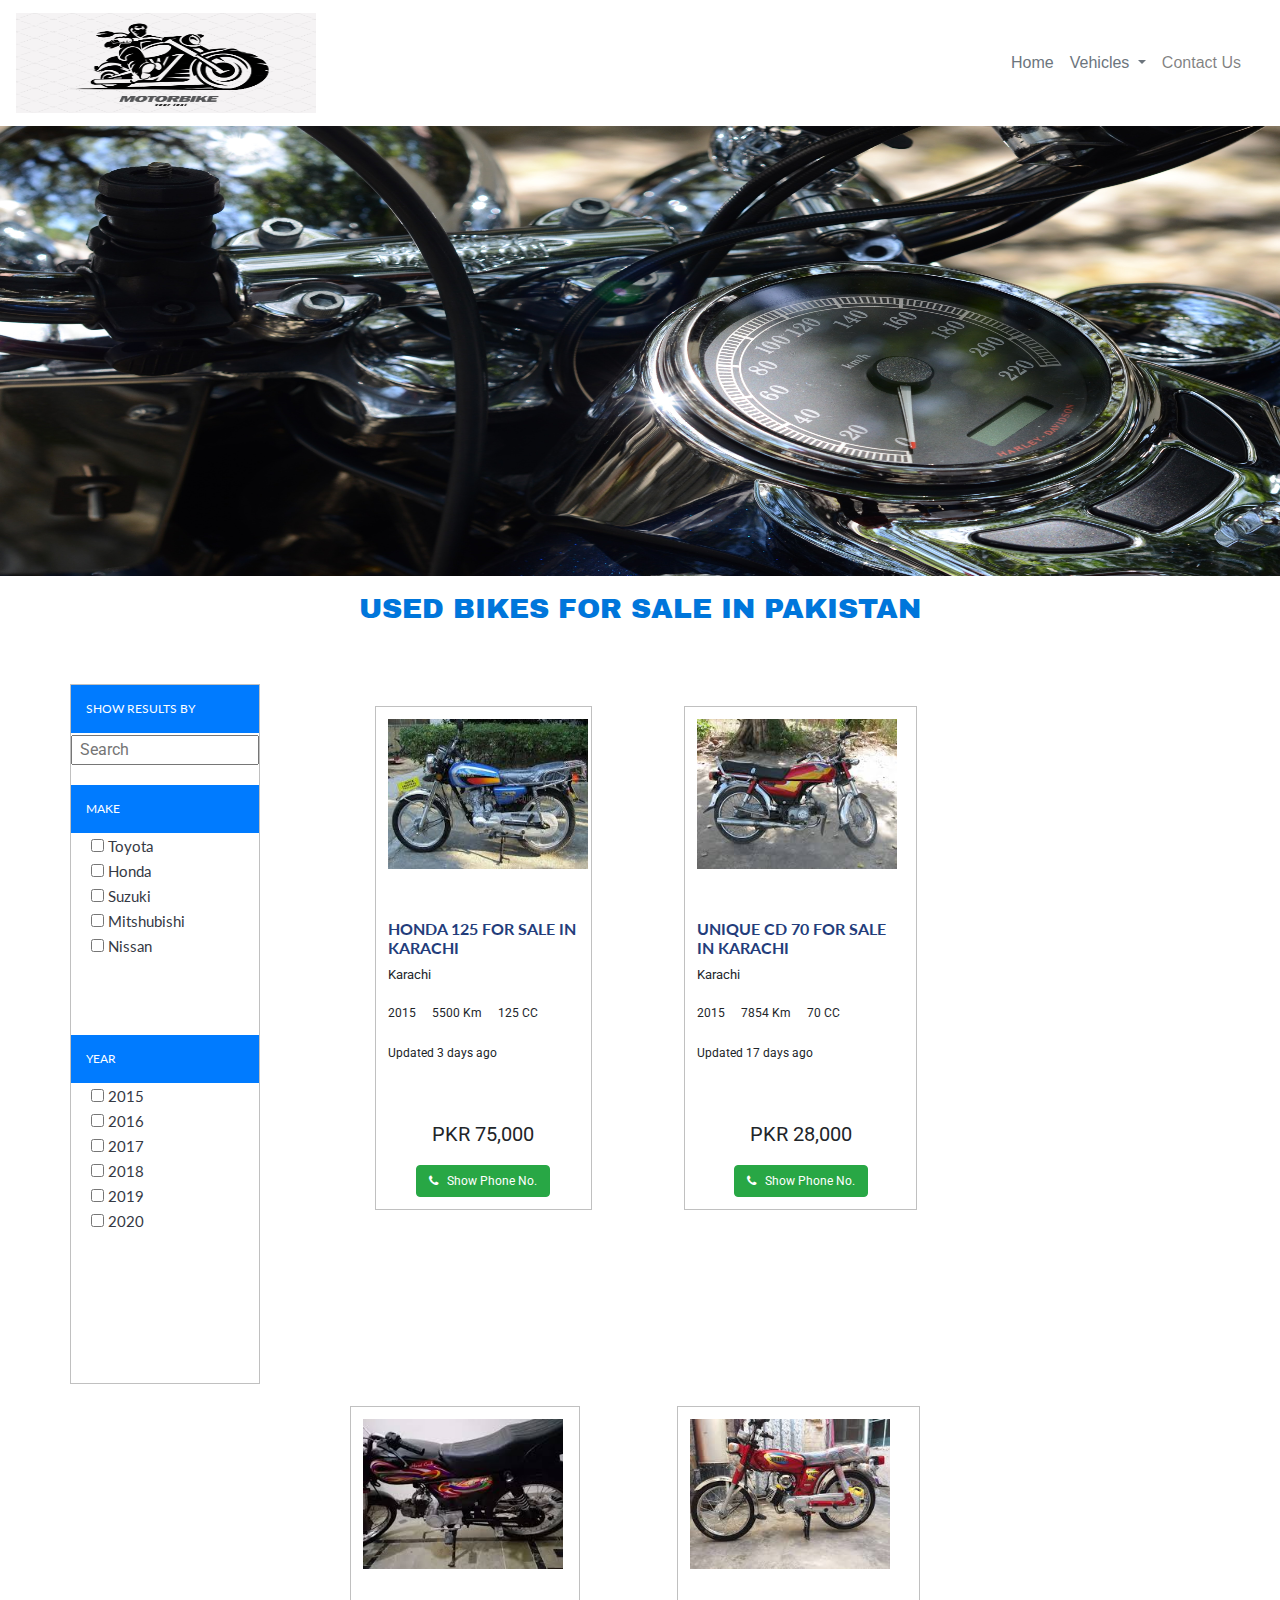
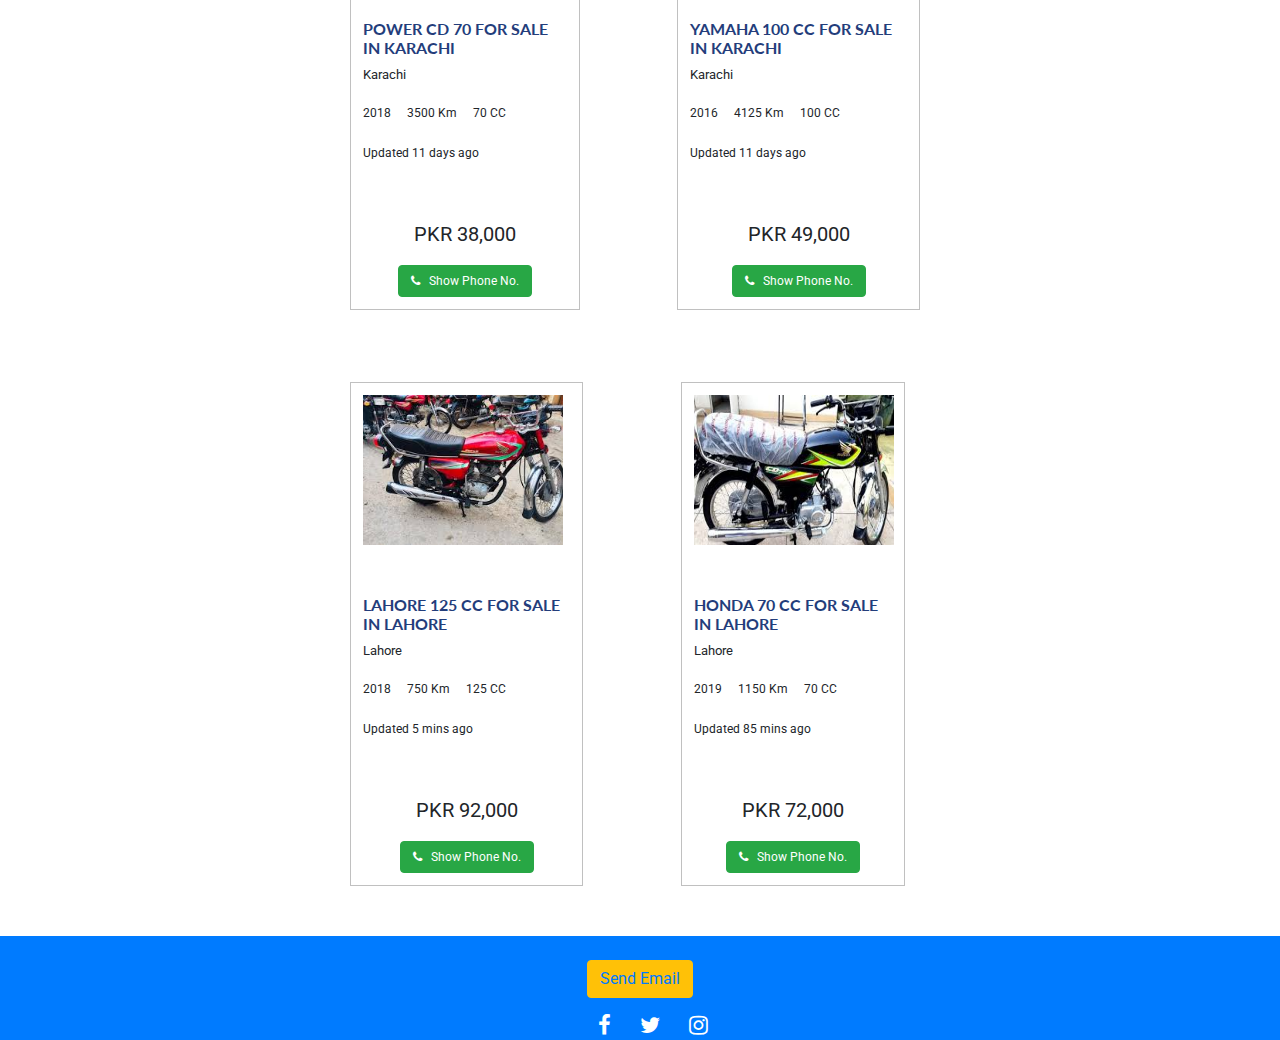
<file: bikes.html>
<!DOCTYPE html>
<html lang="en">

<head>
    <meta charset="UTF-8">
    <meta name="viewport" content="width=device-width, initial-scale=1.0">
    <title>Saylani Task 4</title>

    <!--Jquery Cdn -->
    <script src="https://ajax.googleapis.com/ajax/libs/jquery/3.4.1/jquery.min.js"></script>
    <!-- Popper JS -->
    <script src="https://cdnjs.cloudflare.com/ajax/libs/popper.js/1.16.0/umd/popper.min.js"></script>
    <!-- Latest compiled JavaScript -->
    <script src="js/bootstrap.min.js"></script>
    <!-- fontawesome cdn -->
    <link href="https://stackpath.bootstrapcdn.com/font-awesome/4.7.0/css/font-awesome.min.css" rel="stylesheet"
        integrity="sha384-wvfXpqpZZVQGK6TAh5PVlGOfQNHSoD2xbE+QkPxCAFlNEevoEH3Sl0sibVcOQVnN" crossorigin="anonymous">
    <!-- bs file -->
    <link rel="stylesheet" href="css/bootstrap.min.css">
    <!-- css file -->
    <link rel="stylesheet" href="css/style.css">
    <!-- google fonts -->
    <link
        href="https://fonts.googleapis.com/css2?family=Archivo+Black&family=Lato&family=Roboto&family=Roboto+Condensed&family=Yantramanav&display=swap"
        rel="stylesheet">



    <!-- animate.css cdn -->
    <link rel="stylesheet" href="https://cdnjs.cloudflare.com/ajax/libs/animate.css/4.0.0/animate.min.css" />
</head>

<body>
    <header>
        <nav class="navbar navbar-expand-lg navbar-light ">
            <a class="navbar-brand" href="index.html">
                <img class="logo " src="images/logo2.jpg" alt="">
            </a>
            <button class="navbar-toggler " type="button" data-toggle="collapse" data-target="#navbarNavDropdown"
                aria-controls="navbarNavDropdown" aria-expanded="false" aria-label="Toggle navigation">
                <span class="navbar-toggler-icon"></span>
            </button>
            <div class="collapse navbar-collapse " id="navbarNavDropdown">
                <ul class="navbar-nav ml-auto">
                    <li class="nav-item  ">
                        <a class="nav-link text-muted" href="index.html">Home <span class="sr-only">(current)</span></a>
                    </li>
                    <li class="nav-item dropdown ">
                        <a class="nav-link text-muted dropdown-toggle " href="#" id="navbarDropdownMenuLink"
                            data-toggle="dropdown" aria-haspopup="true" aria-expanded="false">
                            Vehicles
                        </a>
                        <div class="dropdown-menu" aria-labelledby="navbarDropdownMenuLink">
                            <a class="dropdown-item text-muted" href="cars.html">Cars</a>
                            <a class="dropdown-item text-muted" href="bikes.html"> Bikes</a>
                        </div>
                    </li>
                    <li class="nav-item">
                        <a class="nav-link" href="contact_us.html">Contact Us</a>
                    </li>
                   
                </ul>
            </div>
        </nav>
    </header>
    <!-- navbar ends -->

    <div class="container-fluid px-0">
        <div class="row no-gutters">
            <div class="col-lg-12">
                <img class="text-center used-bike-banner" src="images/used-bike-banner.jpg" alt="Contact Us">
            </div>
        </div>
    </div>


    <section class="page-wrapper">
        <div class="container">
            <div class="text-center mt-3">
                <h1 style="font-size:28px; color:#0076db;">Used Bikes for Sale in Pakistan</h1>
            </div>
            <div class="row">
                <div class="used-bikes-search-box col-sm-12 col-md-12 col-lg-2 offset-lg-1 ">
                    <div class="result-heading">
                        <div class="showing-results bg-primary text-white">show results by</div>
                    </div>
                    <div>
                        <div class="result-heading">
                            <div style="position: absolute; top:100px;" class="showing-results bg-primary text-white">
                                make</div>
                        </div>
                        <form>
                            <input type="text" class="input-field" placeholder="Search">

                            <div>
                                <a style="position: absolute; top:150px;" class="user-input" href="">
                                    <input type="checkbox">
                                    Toyota
                                </a>

                                <a style="position: absolute; top:175px;" class="user-input" href="">
                                    <input type="checkbox">
                                    Honda
                                </a>

                                <a style="position: absolute; top:200px;" class="user-input" href="">
                                    <input type="checkbox">
                                    Suzuki
                                </a>

                                <a style="position: absolute; top:225px;" class="user-input" href="">
                                    <input type="checkbox">
                                    Mitshubishi
                                </a>

                                <a style="position: absolute; top:250px;" class="user-input" href="">
                                    <input type="checkbox">
                                    Nissan
                                </a>
                            </div>
                        </form>
                    </div>

                    <div style="position: absolute; top:250px; width: 100%; left:0px;">
                        <div class="result-heading">
                            <div style="position: absolute; top:100px;" class="showing-results bg-primary text-white">
                                Year</div>
                        </div>
                        <form>
                            <div>
                                <a style="position: absolute; top:150px; left:20px;" class="user-input" href="">
                                    <input type="checkbox">
                                    2015
                                </a>

                                <a style="position: absolute; top:175px; left:20px;" class="user-input" href="">
                                    <input type="checkbox">
                                    2016
                                </a>

                                <a style="position: absolute; top:200px; left:20px;" class="user-input" href="">
                                    <input type="checkbox">
                                    2017
                                </a>

                                <a style="position: absolute; top:225px; left:20px;" class="user-input" href="">
                                    <input type="checkbox">
                                    2018
                                </a>

                                <a style="position: absolute; top:250px; left:20px;" class="user-input" href="">
                                    <input type="checkbox">
                                    2019
                                </a>
                                <a style="position: absolute; top:275px; left:20px;" class="user-input " href="">
                                    <input type="checkbox">
                                    2020
                                </a>
                            </div>
                        </form>
                    </div>
                </div>
                <!-- main section -->

                <div id="content-wrapper" class="d-flex flex-column mt-5">
                    <div class="col-lg-9 product ">
                        <div class="product-img-div">
                            <img class="product-img" src="images/125.jfif" alt="">
                        </div>
                        <div class="product-initials">
                            <h2 class="heading">honda 125 for sale in karachi </h2>
                            <p class="city">Karachi</p>
                            <span class="product-details-span">
                                <p>2015</p>
                                <p>5500 Km</p>
                                <p>125 CC</p>
                            </span>
                            <p class="last-update">Updated 3 days ago</p>
                        </div>
                        <div class="product-initials-right text-center">
                            <p class="price-details ">
                                PKR 75,000
                            </p>
                            <div>
                                <button class="btn btn-success "> <i class="fa fa-phone"></i> &nbsp; Show Phone
                                    No.</button>
                            </div>
                        </div>
                    </div>
                </div>

                <div id="content-wrapper" class="d-flex flex-column mt-5">
                    <div class="col-lg-9 product ">
                        <div class="product-img-div">
                            <img class="product-img" src="images/cd70.jfif" alt="">
                        </div>
                        <div class="product-initials">
                            <h2 class="heading">Unique cd 70 for sale in karachi </h2>
                            <p class="city">Karachi</p>
                            <span class="product-details-span">
                                <p>2015</p>
                                <p>7854 Km</p>
                                <p>70 CC</p>
                            </span>
                            <p class="last-update">Updated 17 days ago</p>
                        </div>
                        <div class="product-initials-right text-center">
                            <p class="price-details ">
                                PKR 28,000
                            </p>
                            <div>
                                <button class="btn btn-success "> <i class="fa fa-phone"></i> &nbsp; Show Phone
                                    No.</button>
                            </div>
                        </div>
                    </div>
                </div>

                <div id="content-wrapper" class="d-flex flex-column mt-5 product-margin-left">
                    <div class="col-lg-9 product ">
                        <div class="product-img-div">
                            <img class="product-img" src="images/sp70.jfif" alt="">
                        </div>
                        <div class="product-initials">
                            <h2 class="heading">power cd 70 for sale in karachi </h2>
                            <p class="city">Karachi</p>
                            <span class="product-details-span">
                                <p>2018</p>
                                <p>3500 Km</p>
                                <p>70 CC</p>
                            </span>
                            <p class="last-update">Updated 11 days ago</p>
                        </div>
                        <div class="product-initials-right text-center">
                            <p class="price-details ">
                                PKR 38,000
                            </p>
                            <div>
                                <button class="btn btn-success "> <i class="fa fa-phone"></i> &nbsp; Show Phone
                                    No.</button>
                            </div>
                        </div>
                    </div>
                </div>

                <div id="content-wrapper" class="d-flex flex-column mt-5 ">
                    <div class="col-lg-9 product ">
                        <div class="product-img-div">
                            <img class="product-img" src="images/yam100.jfif" alt="">
                        </div>
                        <div class="product-initials">
                            <h2 class="heading">Yamaha 100 cc for sale in karachi </h2>
                            <p class="city">Karachi</p>
                            <span class="product-details-span">
                                <p>2016</p>
                                <p>4125 Km</p>
                                <p>100 CC</p>
                            </span>
                            <p class="last-update">Updated 11 days ago</p>
                        </div>
                        <div class="product-initials-right text-center">
                            <p class="price-details ">
                                PKR 49,000
                            </p>
                            <div>
                                <button class="btn btn-success "> <i class="fa fa-phone"></i> &nbsp; Show Phone
                                    No.</button>
                            </div>
                        </div>
                    </div>
                </div>

                <div id="content-wrapper" class="d-flex flex-column mt-5 product-margin-left">
                    <div class="col-lg-9 product ">
                        <div class="product-img-div">
                            <img class="product-img" src="images/lahore125.jfif" alt="">
                        </div>
                        <div class="product-initials">
                            <h2 class="heading">Lahore 125 cc for sale in lahore </h2>
                            <p class="city">Lahore</p>
                            <span class="product-details-span">
                                <p>2018</p>
                                <p>750 Km</p>
                                <p>125 CC</p>
                            </span>
                            <p class="last-update">Updated 5 mins ago</p>
                        </div>
                        <div class="product-initials-right text-center">
                            <p class="price-details ">
                                PKR 92,000
                            </p>
                            <div>
                                <button class="btn btn-success "> <i class="fa fa-phone"></i> &nbsp; Show Phone
                                    No.</button>
                            </div>
                        </div>
                    </div>
                </div>

                <div id="content-wrapper" class="d-flex flex-column mt-5 ">
                    <div class="col-lg-9 product ">
                        <div class="product-img-div">
                            <img class="product-img" src="images/honda70.jfif" alt="">
                        </div>
                        <div class="product-initials">
                            <h2 class="heading">Honda 70 cc for sale in lahore </h2>
                            <p class="city">Lahore</p>
                            <span class="product-details-span">
                                <p>2019</p>
                                <p>1150 Km</p>
                                <p>70 CC</p>
                            </span>
                            <p class="last-update">Updated 85 mins ago</p>
                        </div>
                        <div class="product-initials-right text-center">
                            <p class="price-details ">
                                PKR 72,000
                            </p>
                            <div>
                                <button class="btn btn-success "> <i class="fa fa-phone"></i> &nbsp; Show Phone
                                    No.</button>
                            </div>
                        </div>
                    </div>
                </div>
            </div>
        </div>
    </section>
    
    <footer>
        <div class="container-fluid bg-primary">
            <div class="row">
                <div class="col-lg-12 text-center pt-4 ">
                    <p>
                        <button class="btn btn-warning">
                            <a href = "mailto: alijawwad001@gmail.com">Send Email</a>
                        </button>
                    </p>
                    <a href="">
                        <i class="text-white fa fa-facebook"></i>
                    </a>
                    <a href="">
                        <i class="text-white fa fa-twitter"></i>
                    </a>
                    <a href="">
                        <i class="text-white fa fa-instagram"></i>
                    </a>
                </div>
            </div>
        </div>
    </footer>
</body>

</html>
</file>
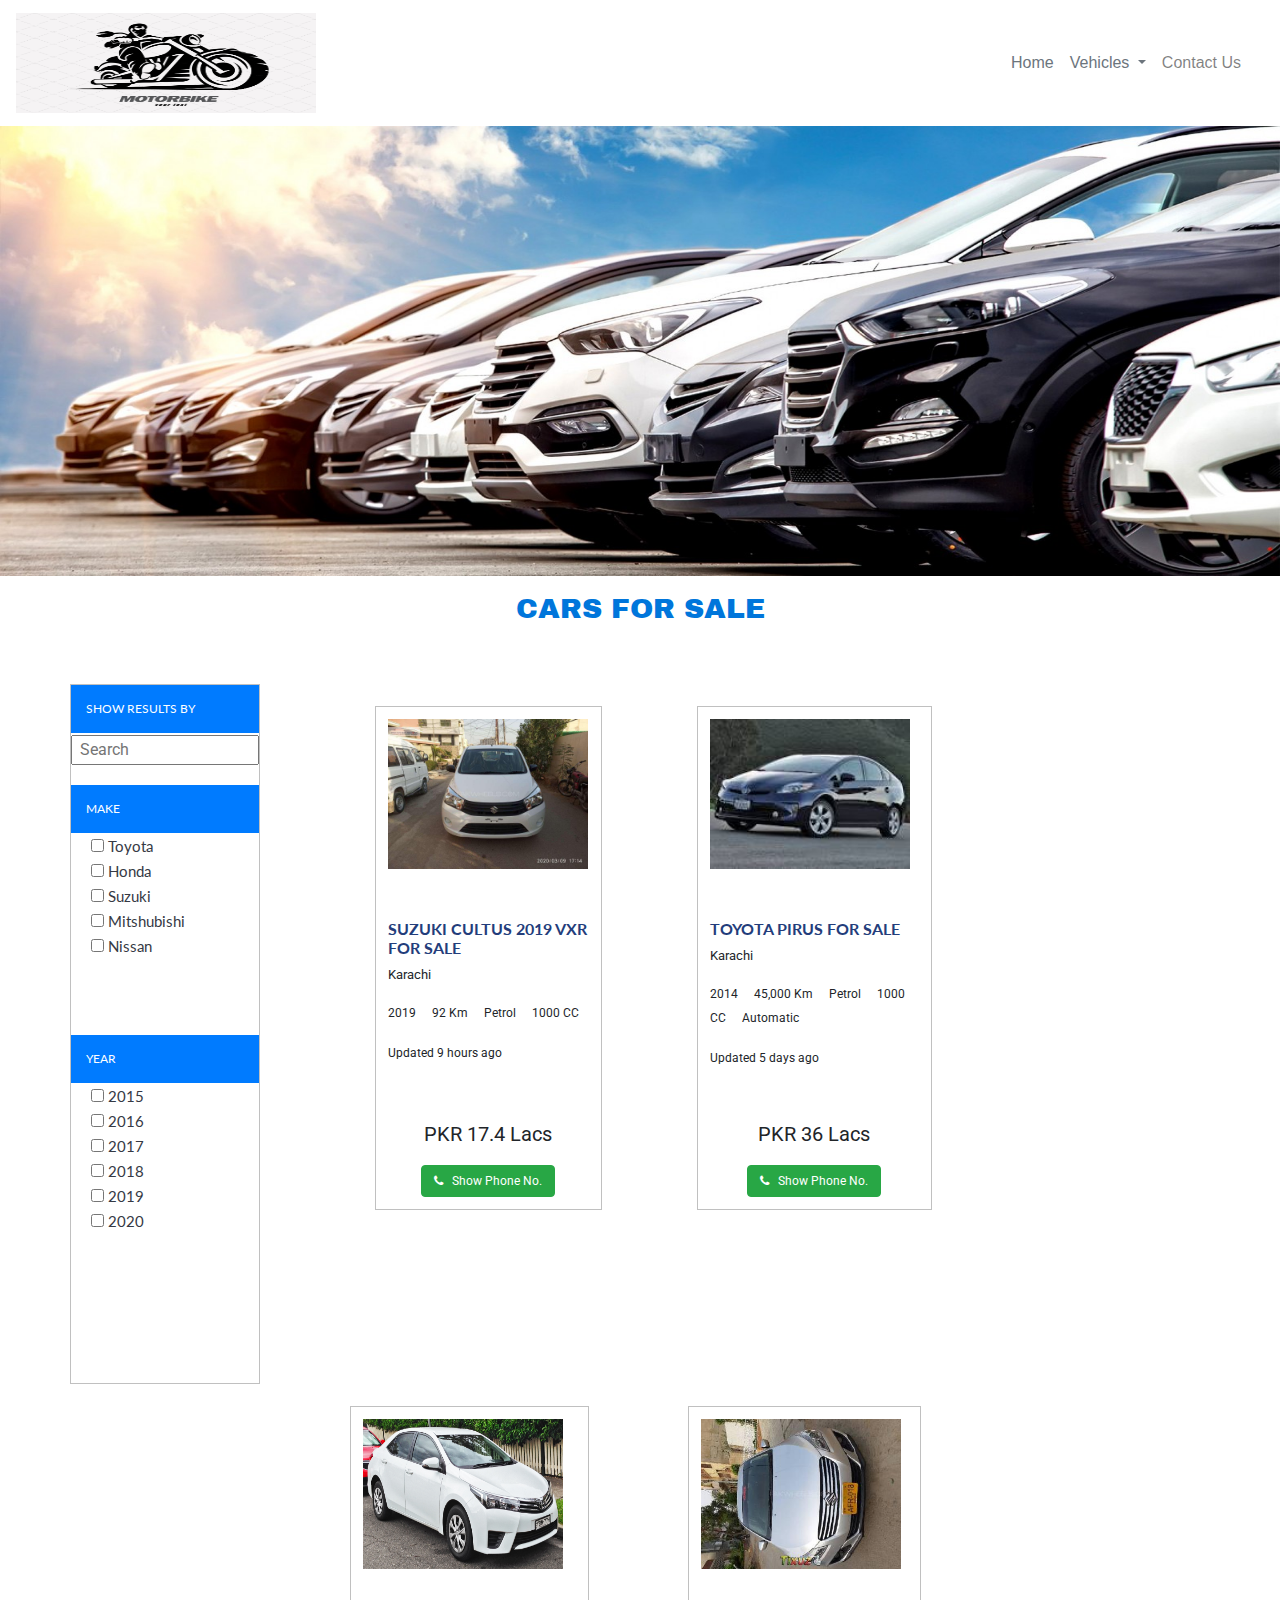
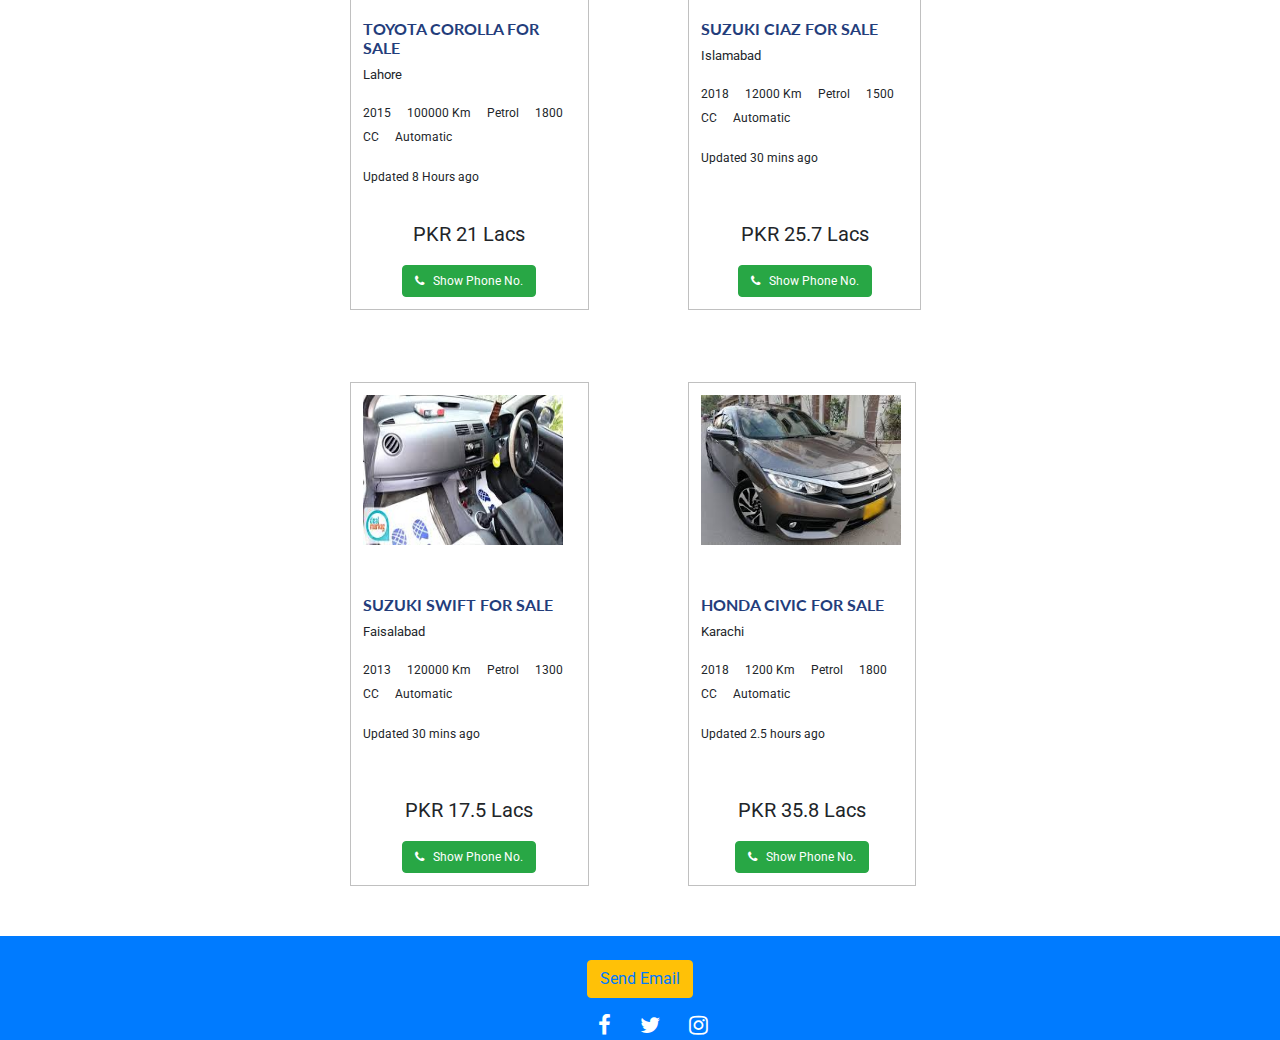
<file: cars.html>
<!DOCTYPE html>
<html lang="en">

<head>
    <meta charset="UTF-8">
    <meta name="viewport" content="width=device-width, initial-scale=1.0">
    <title>Saylani Task 4</title>

    <!--Jquery Cdn -->
    <script src="https://ajax.googleapis.com/ajax/libs/jquery/3.4.1/jquery.min.js"></script>
    <!-- Popper JS -->
    <script src="https://cdnjs.cloudflare.com/ajax/libs/popper.js/1.16.0/umd/popper.min.js"></script>
    <!-- Latest compiled JavaScript -->
    <script src="js/bootstrap.min.js"></script>
    <!-- fontawesome cdn -->
    <link href="https://stackpath.bootstrapcdn.com/font-awesome/4.7.0/css/font-awesome.min.css" rel="stylesheet"
        integrity="sha384-wvfXpqpZZVQGK6TAh5PVlGOfQNHSoD2xbE+QkPxCAFlNEevoEH3Sl0sibVcOQVnN" crossorigin="anonymous">
    <!-- bs file -->
    <link rel="stylesheet" href="css/bootstrap.min.css">
    <!-- css file -->
    <link rel="stylesheet" href="css/style.css">
    <!-- google fonts -->
    <link
        href="https://fonts.googleapis.com/css2?family=Archivo+Black&family=Lato&family=Roboto&family=Roboto+Condensed&family=Yantramanav&display=swap"
        rel="stylesheet">


    <!-- animate.css cdn -->
    <link rel="stylesheet" href="https://cdnjs.cloudflare.com/ajax/libs/animate.css/4.0.0/animate.min.css" />
</head>

<body>

    <header>
        <nav class="navbar navbar-expand-lg navbar-light ">
            <a class="navbar-brand" href="index.html">
                <img class="logo " src="images/logo2.jpg" alt="">
            </a>
            <button class="navbar-toggler " type="button" data-toggle="collapse" data-target="#navbarNavDropdown"
                aria-controls="navbarNavDropdown" aria-expanded="false" aria-label="Toggle navigation">
                <span class="navbar-toggler-icon"></span>
            </button>
            <div class="collapse navbar-collapse " id="navbarNavDropdown">
                <ul class="navbar-nav ml-auto">
                    <li class="nav-item  ">
                        <a class="nav-link text-muted" href="index.html">Home <span class="sr-only">(current)</span></a>
                    </li>
                    <li class="nav-item dropdown ">
                        <a class="nav-link text-muted dropdown-toggle " href="#" id="navbarDropdownMenuLink"
                            data-toggle="dropdown" aria-haspopup="true" aria-expanded="false">
                            Vehicles
                        </a>
                        <div class="dropdown-menu" aria-labelledby="navbarDropdownMenuLink">
                            <a class="dropdown-item text-muted" href="cars.html"> Cars</a>
                            <a class="dropdown-item text-muted" href="bikes.html"> Bikes</a>
                        </div>
                    </li>
                    <li class="nav-item">
                        <a class="nav-link" href="contact_us.html">Contact Us</a>
                    </li>
                 
                </ul>
            </div>
        </nav>
    </header>

    <div class="container-fluid px-0">
        <div class="row no-gutters">
            <div class="col-lg-12">
                <img class="text-center used-car-banner" src="images/used-car.jpg" alt="Contact Us">
            </div>
        </div>
    </div>

    <!-- page wrapper -->
    <section class="page-wrapper">
        <div class="container">
            <div class="text-center mt-3">
                <h1 style="font-size:28px; color:#0076db;"> Cars for Sale </h1>
            </div>
            <div class="row">
                <div class="used-bikes-search-box col-sm-12 col-md-12 col-lg-2 offset-lg-1 ">
                    <div class="result-heading">
                        <div class="showing-results bg-primary text-white">show results by</div>
                    </div>
                    <div>
                        <div class="result-heading">
                            <div style="position: absolute; top:100px;" class="showing-results bg-primary text-white">
                                make</div>
                        </div>
                        <form>
                            <input type="text" class="input-field" placeholder="Search">

                            <div>
                                <a style="position: absolute; top:150px;" class="user-input" href="">
                                    <input type="checkbox">
                                    Toyota
                                </a>

                                <a style="position: absolute; top:175px;" class="user-input" href="">
                                    <input type="checkbox">
                                    Honda
                                </a>

                                <a style="position: absolute; top:200px;" class="user-input" href="">
                                    <input type="checkbox">
                                    Suzuki
                                </a>

                                <a style="position: absolute; top:225px;" class="user-input" href="">
                                    <input type="checkbox">
                                   Mitshubishi
                                </a>

                                <a style="position: absolute; top:250px;" class="user-input" href="">
                                    <input type="checkbox">
                                    Nissan
                                </a>
                            </div>
                        </form>
                    </div>

                    <div style="position: absolute; top:250px; width: 100%; left:0px;">
                        <div class="result-heading">
                            <div style="position: absolute; top:100px;" class="showing-results bg-primary text-white">
                                Year</div>
                        </div>
                        <form>
                            <div>
                                <a style="position: absolute; top:150px; left:20px;" class="user-input" href="">
                                    <input type="checkbox">
                                    2015
                                </a>

                                <a style="position: absolute; top:175px; left:20px;" class="user-input" href="">
                                    <input type="checkbox">
                                    2016
                                </a>

                                <a style="position: absolute; top:200px; left:20px;" class="user-input" href="">
                                    <input type="checkbox">
                                    2017
                                </a>

                                <a style="position: absolute; top:225px; left:20px;" class="user-input" href="">
                                    <input type="checkbox">
                                    2018
                                </a>

                                <a style="position: absolute; top:250px; left:20px;" class="user-input" href="">
                                    <input type="checkbox">
                                    2019
                                </a>
                                <a style="position: absolute; top:275px; left:20px;" class="user-input " href="">
                                    <input type="checkbox">
                                    2020
                                </a>
                            </div>
                        </form>
                    </div>
                </div>
                <!-- main section -->

                <div id="content-wrapper" class="d-flex flex-column mt-5 ">
                    <div class="col-lg-9 product ">
                        <div class="product-img-div">
                            <img class="product-img" src="images/car.jpg" alt="">
                        </div>
                        <div class="product-initials">
                            <h2 class="heading">Suzuki Cultus 2019 VXR for sale</h2>
                            <p class="city">Karachi</p>
                            <span class="product-details-span">
                                <p>2019</p>
                                <p>92 Km</p>
                                <p>Petrol</p>
                                <p>1000 CC</p>
                            </span>
                            <p class="last-update">Updated 9 hours ago</p>
                        </div>
                        <div class="product-initials-right text-center">
                            <p class="price-details ">
                                PKR 17.4 Lacs
                            </p>
                            <div>
                                <button class="btn btn-success "> <i class="fa fa-phone"></i> &nbsp; Show Phone
                                    No.</button>
                            </div>
                        </div>
                    </div>
                </div>

                <div id="content-wrapper" class="d-flex  flex-column mt-5">
                    <div class="col-lg-9 product ">
                        <div class="product-img-div">
                            <img class="product-img" src="images/pirus.jfif" alt="">
                        </div>
                        <div class="product-initials">
                            <h2 class="heading">Toyota Pirus for sale</h2>
                            <p class="city">Karachi</p>
                            <span class="product-details-span">
                                <p>2014</p>
                                <p>45,000 Km</p>
                                <p>Petrol</p>
                                <p>1000 CC</p>
                                <p>Automatic</p>
                            </span>
                            <p class="last-update">Updated 5 days ago</p>
                        </div>
                        <div class="product-initials-right  text-center">
                            <p class="price-details">
                                PKR 36 Lacs
                            </p>
                            <div>
                                <button class="btn btn-success "> <i class="fa fa-phone"></i> &nbsp; Show Phone
                                    No.</button>
                            </div>
                        </div>
                    </div>
                </div>

                <div id="content-wrapper" class="d-flex flex-column product-margin-left mt-5">
                    <div class="col-lg-9 product">
                        <div class="product-img-div">
                            <img class="product-img" src="images/corolla.jpg" alt="">
                        </div>
                        <div class="product-initials">
                            <h2 class="heading">Toyota Corolla for sale</h2>
                            <p class="city">Lahore</p>
                            <span class="product-details-span">
                                <p>2015</p>
                                <p>100000 Km</p>
                                <p>Petrol</p>
                                <p>1800 CC</p>
                                <p>Automatic</p>
                            </span>
                            <p class="last-update">Updated 8 Hours ago</p>
                        </div>
                        <div class="product-initials-right text-center">
                            <p class="price-details ">
                                PKR 21 Lacs
                            </p>
                            <div>
                                <button class="btn btn-success "> <i class="fa fa-phone"></i> &nbsp; Show Phone
                                    No.</button>
                            </div>
                        </div>
                    </div>
                </div>

                <div id="content-wrapper" class="d-flex flex-column mt-5">
                    <div class="col-lg-9 product">
                        <div class="product-img-div">
                            <img class="product-img" src="images/ciaz.jpg" alt="">
                        </div>
                        <div class="product-initials">
                            <h2 class="heading">suzuki ciaz for sale</h2>
                            <p class="city">Islamabad</p>
                            <span class="product-details-span">
                                <p>2018</p>
                                <p>12000 Km</p>
                                <p>Petrol</p>
                                <p>1500 CC</p>
                                <p>Automatic</p>
                            </span>
                            <p class="last-update">Updated 30 mins ago</p>
                        </div>
                        <div class="product-initials-right text-center">
                            <p class="price-details ">
                                PKR 25.7 Lacs
                            </p>
                            <div>
                                <button class="btn btn-success "> <i class="fa fa-phone"></i> &nbsp; Show Phone
                                    No.</button>
                            </div>
                        </div>
                    </div>
                </div>

                <div id="content-wrapper" class="d-flex flex-column product-margin-left mt-5">
                    <div class="col-lg-9 product">
                        <div class="product-img-div">
                            <img class="product-img" src="images/swift.jfif" alt="">
                        </div>
                        <div class="product-initials">
                            <h2 class="heading">suzuki swift for sale</h2>
                            <p class="city">Faisalabad</p>
                            <span class="product-details-span">
                                <p>2013</p>
                                <p>120000 Km</p>
                                <p>Petrol</p>
                                <p>1300 CC</p>
                                <p>Automatic</p>
                            </span>
                            <p class="last-update">Updated 30 mins ago</p>
                        </div>
                        <div class="product-initials-right text-center">
                            <p class="price-details ">
                                PKR 17.5 Lacs
                            </p>
                            <div>
                                <button class="btn btn-success "> <i class="fa fa-phone"></i> &nbsp; Show Phone
                                    No.</button>
                            </div>
                        </div>
                    </div>
                </div>

                <div id="content-wrapper" class="d-flex flex-column mt-5">
                    <div class="col-lg-9 product">
                        <div class="product-img-div">
                            <img class="product-img" src="images/civic.jfif" alt="">
                        </div>
                        <div class="product-initials">
                            <h2 class="heading">honda civic for sale</h2>
                            <p class="city">Karachi</p>
                            <span class="product-details-span">
                                <p>2018</p>
                                <p>1200 Km</p>
                                <p>Petrol</p>
                                <p>1800 CC</p>
                                <p>Automatic</p>
                            </span>
                            <p class="last-update">Updated 2.5 hours ago</p>
                        </div>
                        <div class="product-initials-right text-center">
                            <p class="price-details ">
                                PKR 35.8 Lacs
                            </p>
                            <div>
                                <button class="btn btn-success "> <i class="fa fa-phone"></i> &nbsp; Show Phone
                                    No.</button>
                            </div>
                        </div>
                    </div>
                </div>
            </div>
        </div>
    </section>
    <!-- main section ends -->

    <footer>
        <div class="container-fluid bg-primary">
            <div class="row">
                <div class="col-lg-12 text-center pt-4 ">
                    <p>
                        <button class="btn btn-warning">
                            <a href = "mailto: alijawwad001@gmail.com">Send Email</a>
                        </button>
                    </p>
                    <a href="">
                        <i class="text-white fa fa-facebook"></i>
                    </a>
                    <a href="">
                        <i class="text-white fa fa-twitter"></i>
                    </a>
                    <a href="">
                        <i class="text-white fa fa-instagram"></i>
                    </a>
                </div>
            </div>
        </div>
    </footer>

</body>

</html>
</file>
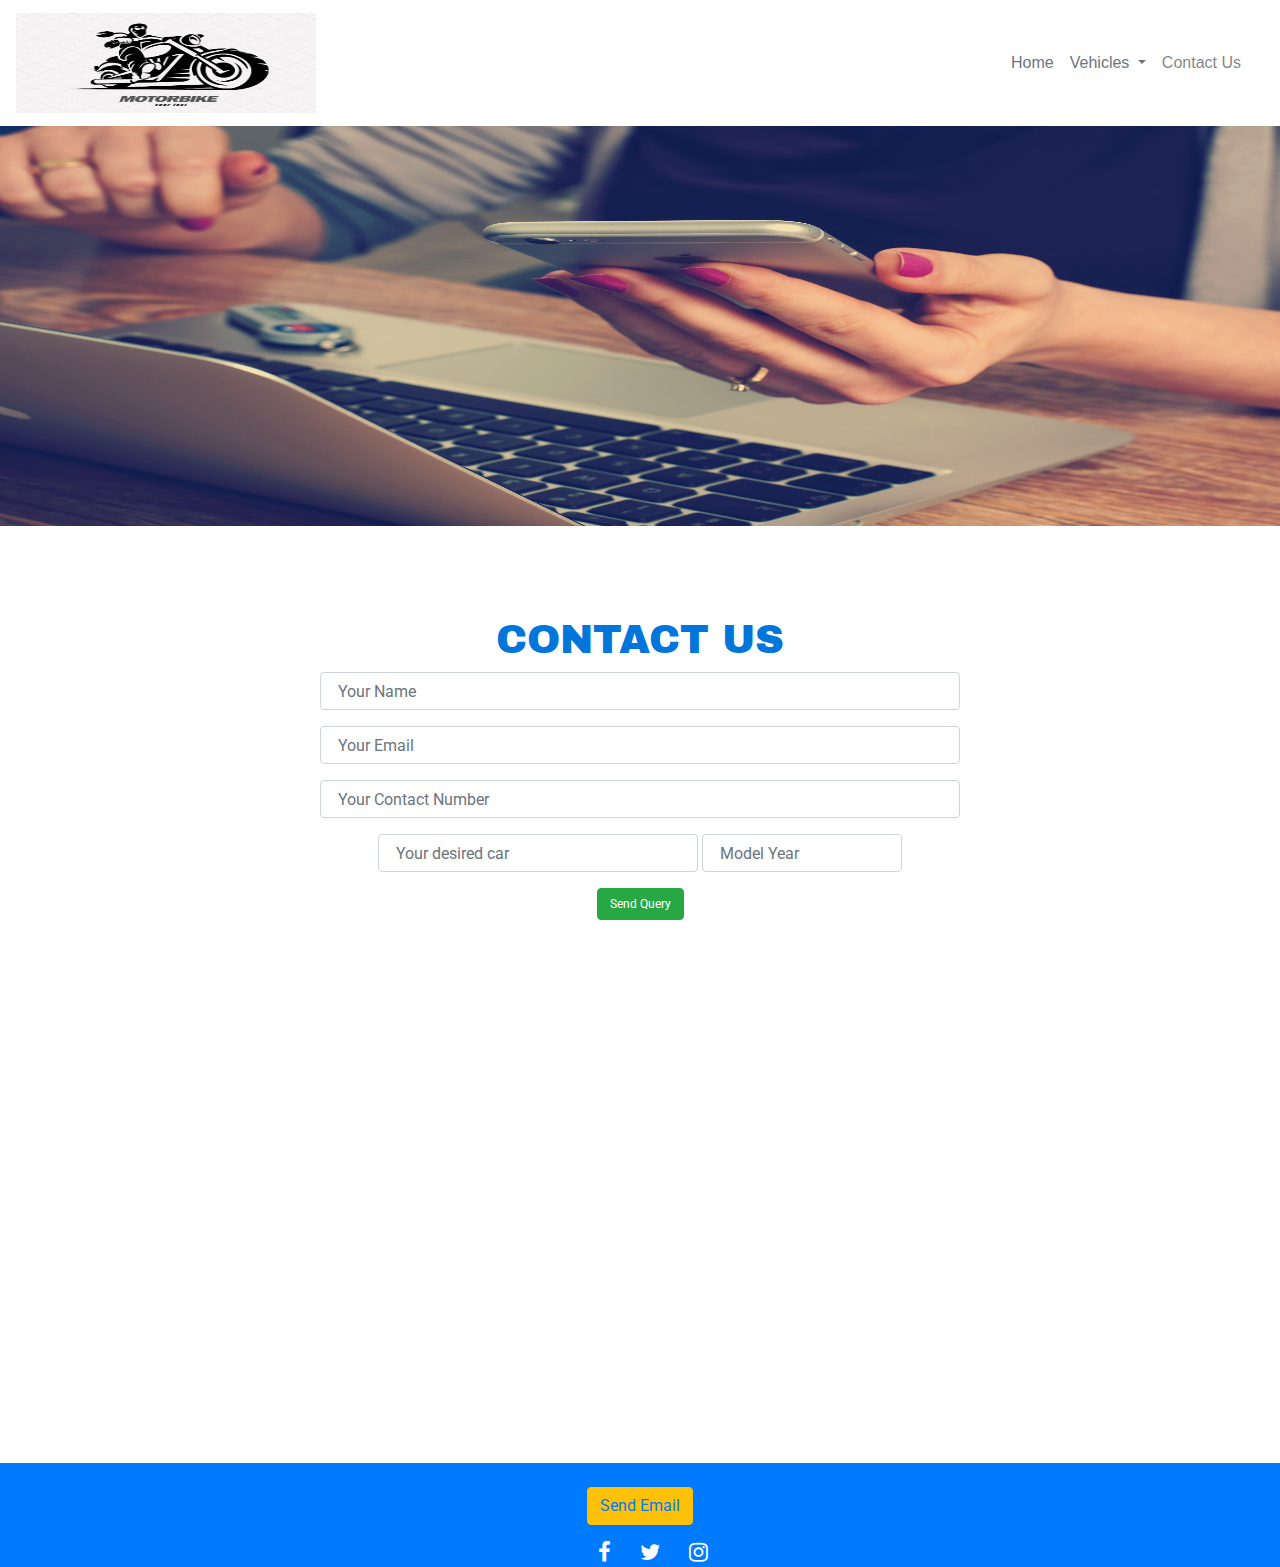
<file: contact_us.html>
<!DOCTYPE html>
<html lang="en">

<head>
    <meta charset="UTF-8">
    <meta name="viewport" content="width=device-width, initial-scale=1.0">
    <title>Saylani Task 4</title>

    <!--Jquery Cdn -->
    <script src="https://ajax.googleapis.com/ajax/libs/jquery/3.4.1/jquery.min.js"></script>
    <!-- Popper JS -->
    <script src="https://cdnjs.cloudflare.com/ajax/libs/popper.js/1.16.0/umd/popper.min.js"></script>
    <!-- Latest compiled JavaScript -->
    <script src="js/bootstrap.min.js"></script>
    <!-- fontawesome cdn -->
    <link href="https://stackpath.bootstrapcdn.com/font-awesome/4.7.0/css/font-awesome.min.css" rel="stylesheet"
        integrity="sha384-wvfXpqpZZVQGK6TAh5PVlGOfQNHSoD2xbE+QkPxCAFlNEevoEH3Sl0sibVcOQVnN" crossorigin="anonymous">
    <!-- bs file -->
    <link rel="stylesheet" href="css/bootstrap.min.css">
    <!-- css file -->
    <link rel="stylesheet" href="css/style.css">
    <!-- google fonts -->
    <link
        href="https://fonts.googleapis.com/css2?family=Archivo+Black&family=Lato&family=Roboto&family=Roboto+Condensed&family=Yantramanav&display=swap"
        rel="stylesheet">



    <!-- animate.css cdn -->
    <link rel="stylesheet" href="https://cdnjs.cloudflare.com/ajax/libs/animate.css/4.0.0/animate.min.css" />
</head>

<body>
    <header>
        <nav class="navbar navbar-expand-lg navbar-light ">
            <a class="navbar-brand" href="index.html">
                <img class="logo " src="images/logo2.jpg" alt="">
            </a>
            <button class="navbar-toggler " type="button" data-toggle="collapse" data-target="#navbarNavDropdown"
                aria-controls="navbarNavDropdown" aria-expanded="false" aria-label="Toggle navigation">
                <span class="navbar-toggler-icon"></span>
            </button>
            <div class="collapse navbar-collapse " id="navbarNavDropdown">
                <ul class="navbar-nav ml-auto">
                    <li class="nav-item  ">
                        <a class="nav-link text-muted" href="index.html">Home <span class="sr-only">(current)</span></a>
                    </li>
                    <li class="nav-item dropdown ">
                        <a class="nav-link text-muted dropdown-toggle " href="#" id="navbarDropdownMenuLink"
                            data-toggle="dropdown" aria-haspopup="true" aria-expanded="false">
                            Vehicles
                        </a>
                        <div class="dropdown-menu" aria-labelledby="navbarDropdownMenuLink">
                            <a class="dropdown-item text-muted" href="cars.html">Cars</a>
                            <a class="dropdown-item text-muted" href="bikes.html"> Bikes</a>
                        </div>
                    </li>
                    <li class="nav-item">
                        <a class="nav-link" href="contact_us.html">Contact Us</a>
                    </li>
                   
                </ul>
            </div>
        </nav>
    </header>
    <!-- navbar ends -->

    <div class="container-fluid px-0">
        <div class="row no-gutters">
            <div class="col-lg-12">
                <img class="cu-img" src="images/cu-img.jpg" alt="Contact Us">
            </div>
        </div>
    </div>

    <section class="contact-us-form">
        <div class="container text-center mt-5 px-0">
            <h1 class="contact-us-heading" style="color:#0076db;">Contact Us</h1>
        </div>
        <div class="row no-gutters">
            <div class="col-lg-6 offset-lg-3 text-center">
                <form>

                    <input type="text" class="form-control" placeholder="Your Name">

                    <input type="text" class="form-control mt-3" placeholder="Your Email">

                    <input type="text" class="form-control mt-3" placeholder="Your Contact Number">

                    <input style="width: 50%;" type="text" class="d-inline form-control mt-3" placeholder="Your desired car">

                    <input type="number" class="d-inline form-control mt-3" placeholder="Model Year" style="width:200px;"> <br>
                    <input type="submit" class="btn btn-success mt-3" value="Send Query">
                </form>
            </div>
        </div>
    </section>

    <footer class="contact-us-footer">
        <div class="container-fluid bg-primary">
            <div class="row">
                <div class="col-lg-12 text-center pt-4 ">
                    <p>
                        <button class="btn btn-warning">
                            <a href = "mailto: alijawwad001@gmail.com">Send Email</a>
                        </button>
                    </p>
                    <a href="">
                        <i class="text-white fa fa-facebook"></i>
                    </a>
                    <a href="">
                        <i class="text-white fa fa-twitter"></i>
                    </a>
                    <a href="">
                        <i class="text-white fa fa-instagram"></i>
                    </a>
                </div>
            </div>
        </div>
    </footer>


</body>

</html>
</file>
<file: css/style.css>
/* navbar  */
::selection {
    background-color: purple;
}
::placeholder{
    padding:5px;
}

h1,
h2 {
    font-family: 'Archivo Black', sans-serif;
    text-transform: uppercase;
    font-size: 40px;
}

.navbar-nav {
    padding: 15px;
    padding-top: 0px !important;
    padding-bottom: 0px !important;
}

.logo {
    height: 100px;
    width: 300px;
}

.nav-item,
.dropdown-item {
    font-family: 'Anton', sans-serif;
}

.nav-item:hover {
    animation: bounce;
    animation-duration: 1s;
    background-color: lightgreen;
}

.dropdown-item {
    z-index: 1;
    padding-top: 12px;
}

.dropdown-item:hover {
    animation: bounce;
    animation-duration: 1s;
    background-color: aqua;
    z-index: 1;

}

/* navbar ends */
/* slider */
.slider-img {
    width: 100%;
    height: 650px;
}

.bike-slider-img {
    height: 500px;
}

/* sldier ends */
/* about us */
.about-us {
    background-color: #0076db;
    margin-top: 80px;
    padding-bottom: 50px;
}

.about-us h2 {
    padding-top: 120px;
    color: white;
}

.about-text {
    color: white;
    padding-top: 50px;
    font-size: 19px;
    line-height: 28px;
    text-align: justify;
    font-family: 'Yantramanav', sans-serif;
}

/* about us ends */
/* clients */
.clients {
    margin-top: 80px;
    margin-bottom: 80px;
}

.card {
    box-shadow: 0 0 20px 0 rgba(0, 0, 0, 0.5);
    text-align: center;
    margin-top: 30px;
    margin-bottom: 20px;
    justify-content: space-around;
}

.card-img-top {
    height: 320px;
    padding: 25px;
}

.card-text {
    font-family: 'Yantramanav', sans-serif;
}

.img-two {
    height: 320px !important;
}

.margin-left {
    margin-left: 100px;
}

.footer-text {
    font-size: 18px;
}

/* clients end */

/* contact us page */
.cu-img {
    width: 100%;
    height: 400px;
}

/* contact us page ends */
/* used bike */
.used-bike-banner {
    height: 550px;
    width: 100%;
    display: block;
    margin: 0 auto;
}

/* side bar */
.used-bikes-search-box {
    width: 100%;
    height: 700px;
    border:1px solid silver;
    position: relative;
    bottom:50px;
    top:40px;
    padding:0px 20px;
    right:30px;
}

.showing-results {
    position: absolute;
    left:0px;
    width: 100%;
    /* width: 190px; */
    text-align: left;
    text-transform: uppercase;
    padding: 15px;
    font-family: 'Lato', sans-serif;
    font-size: 12px;

}

.input-field{
    position: absolute;
    top:50px;
    left:0px;
    width: 100%;
}
.user-input{
    color:#353944;
    font-family: 'Lato', sans-serif;
    font-size: 15px;
    text-decoration: none !important;
}
/* side bar ends */

.page-wrapper{
    display: flex;
}
.content-wrapper{
    width: 100%;
}
.page-wrapper .content-wrapper .product{
    flex: 1 0 auto ;
}
.product{
    border:1px solid silver;
    padding:12px;
}
.product-img-div{
    height:200px;
}
.margin-top{
    margin-top: 50px;
}
.product-img{
    height: 150px;
    width: 200px;
}
.product-initials{
    height:200px;
}
.heading{
    font-size:16px;
    font-family: 'Lato', sans-serif;
    color:#233d7b;
    font-weight: bold;
}
.heading:hover{
    text-decoration: underline;
    cursor: pointer;
}
.city{
    font-size:13px;
}
.product-details-span  p + p {
    padding-left: 1em;
}
.product-details-span p{
    font-size:12px;
    display: inline;
    text-align: left;
}
.last-update{
    font-size:12px;
    padding-top: 20px;
}
.product-details-right{
    height:200px;
}
.price-details{
    font-size:20px !important;
}
.btn-success{
    font-size:12px !important;
}
.product-margin-left{
    margin-left: 280px;
}
/* used bike end */


/* responsive */
@media only screen and (max-width:600px){
    .logo{
        width: 150px;
    }
    .slider-img , .cu-img , .used-bike-banner{
        height:250px;
    }
    h1  h2{
        font-size:28px;
    }
    .about-text{
        font-size:16px;
        font-weight: none ;
    }
   
    .card{
        position: relative;
        top:300px;
        left: 50%;
        transform: translate(-50%, -50%) ;
    }
    footer p {
        font-size:14px;
    }

    /* car.html */
    .used-car-banner{
        width: 100%;
        height:250px;
    }
    .used-bikes-search-box{
        position: relative;
        top:400px;
        left: 50%;
        transform: translate(-50%, -50%) ;
    }
    .flex-column{
        position: relative;
        top:300px;
        left: 50%;
        transform: translate(-50%, -50%) ;
    }
    footer{
        position: relative;
        top:100px;
    }
    .product-margin-left{
        margin-left: 0px;
    }
    .footer-text{
        font-size:20px;
    }
    .fa-facebook , .fa-instagram , .fa-twitter{
        font-size:22px;
        padding-left:25px;
    }
    /* car.html ends */
    /* contact.html */
    .cu-img{
        height:200px;
    }
    .contact-us-heading{
        font-size:28px !important;
    }
    /* contact.html ends */
}

@media only screen and (min-width:768px){
    .used-car-banner{
        width: 100%;
    }
    .slider-img , .used-car-banner ,.used-bike-banner{
        height: 450px;
    }
    .used-bikes-search-box{
        position: relative;
        top:400px;
        left: 50%;
        transform: translate(-50%, -50%) ;
    }
    .flex-column{
        margin-left:20px;
    }
    .product{
        margin-top: 1.5rem;
    }
    .product-margin-left{
        margin-left: 20px;
    }
    .fa-facebook , .fa-instagram , .fa-twitter{
        font-size:22px;
        padding-left:25px;
    }
    .contact-us-footer{
        position: relative;
        top:244px;
    }
}

@media only screen and (min-width:1024px){
    .used-car-banner{
        width: 100%;
    }
    .card{
        position: relative;
        top:300px;
        left: 50%;
        transform: translate(-50%, -50%) ;
    }
    .used-bikes-search-box{
        position: relative;
        top:400px;
        left:0px;
        width: 100%;
        transform: translate(-50%, -50%) ;
    }
    .product-margin-left{
        margin-left: 280px;
    }
    .contact-us-form{
        position: relative;
        top:42px;
    }
    footer{
        margin-top: 50px;
    }
    .contact-us-footer{
        position: relative;
        top:535px;
    }
}
@media only screen and (min-width:1366px){
    .slider-img , .used-car-banner , .cu-img{
        height:535px;
    }
    .used-car-banner , .used-bike-banner , .cu-img{
        height:535px;
    }
}
/* responsive */
</file>
